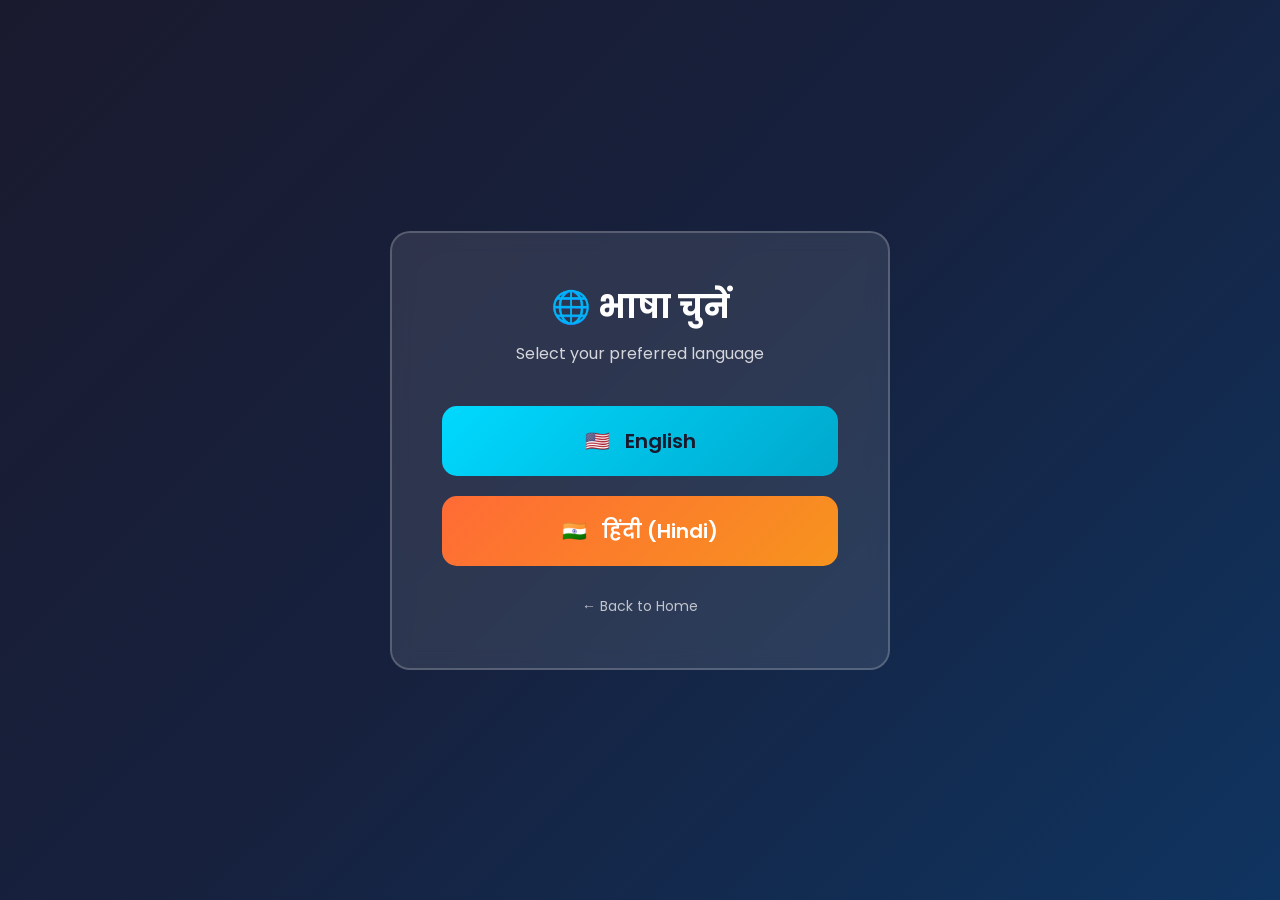
<file: language.html>
<!DOCTYPE html>
<html lang="en">
<head>
    <meta charset="UTF-8">
    <meta name="viewport" content="width=device-width, initial-scale=1.0">
    <title>Select Language - AI Health Tracker</title>
    <link href="https://fonts.googleapis.com/css2?family=Poppins:wght@400;600;700&display=swap" rel="stylesheet">
    <style>
        * {
            margin: 0;
            padding: 0;
            box-sizing: border-box;
            font-family: 'Poppins', sans-serif;
        }
        
        body {
            background: linear-gradient(135deg, #1a1a2e 0%, #16213e 50%, #0f3460 100%);
            min-height: 100vh;
            display: flex;
            justify-content: center;
            align-items: center;
            padding: 20px;
        }
        
        .container {
            background: rgba(255, 255, 255, 0.1);
            backdrop-filter: blur(10px);
            border-radius: 20px;
            padding: 50px;
            text-align: center;
            border: 2px solid rgba(255, 255, 255, 0.2);
            max-width: 500px;
            width: 100%;
        }
        
        h1 {
            color: white;
            font-size: 32px;
            margin-bottom: 10px;
        }
        
        p {
            color: rgba(255, 255, 255, 0.8);
            margin-bottom: 40px;
            font-size: 16px;
        }
        
        .language-options {
            display: flex;
            flex-direction: column;
            gap: 20px;
        }
        
        .lang-btn {
            padding: 20px 40px;
            font-size: 20px;
            font-weight: 600;
            border: none;
            border-radius: 15px;
            cursor: pointer;
            transition: all 0.3s ease;
            text-decoration: none;
            display: block;
        }
        
        .lang-btn-english {
            background: linear-gradient(135deg, #00d9ff, #00a8cc);
            color: #1a1a2e;
        }
        
        .lang-btn-english:hover {
            transform: translateY(-3px);
            box-shadow: 0 10px 30px rgba(0, 217, 255, 0.4);
        }
        
        .lang-btn-hindi {
            background: linear-gradient(135deg, #ff6b35, #f7931e);
            color: white;
        }
        
        .lang-btn-hindi:hover {
            transform: translateY(-3px);
            box-shadow: 0 10px 30px rgba(255, 107, 53, 0.4);
        }
        
        .lang-icon {
            margin-right: 10px;
        }
        
        .back-btn {
            display: inline-block;
            margin-top: 30px;
            color: rgba(255, 255, 255, 0.7);
            text-decoration: none;
            font-size: 14px;
        }
        
        .back-btn:hover {
            color: white;
        }
    </style>
</head>
<body>
    <div class="container">
        <h1>🌐 भाषा चुनें</h1>
        <p>Select your preferred language</p>
        
        <div class="language-options">
            <a href="/home?lang=en" class="lang-btn lang-btn-english">
                <span class="lang-icon">🇺🇸</span> English
            </a>
            <a href="/home?lang=hi" class="lang-btn lang-btn-hindi">
                <span class="lang-icon">🇮🇳</span> हिंदी (Hindi)
            </a>
        </div>
        
        <a href="/" class="back-btn">← Back to Home</a>
    </div>
</body>
</html>
</file>
